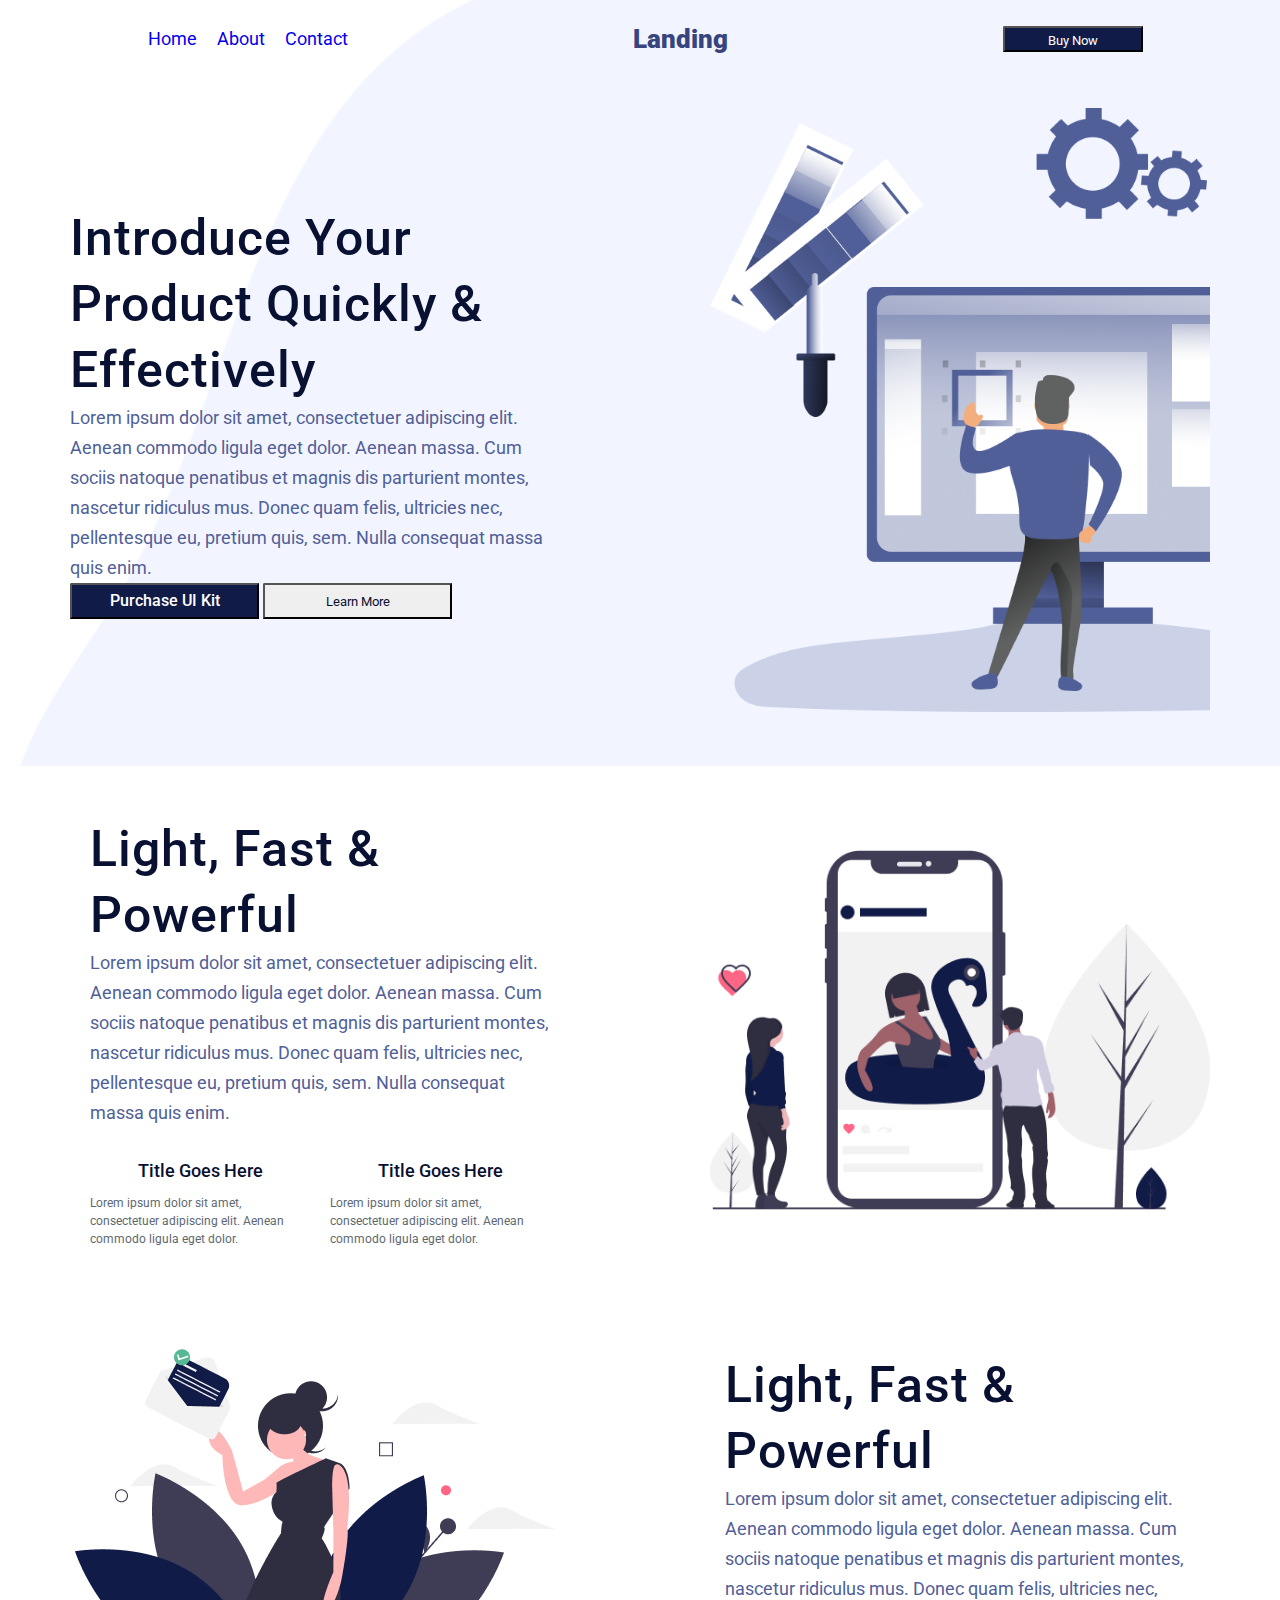
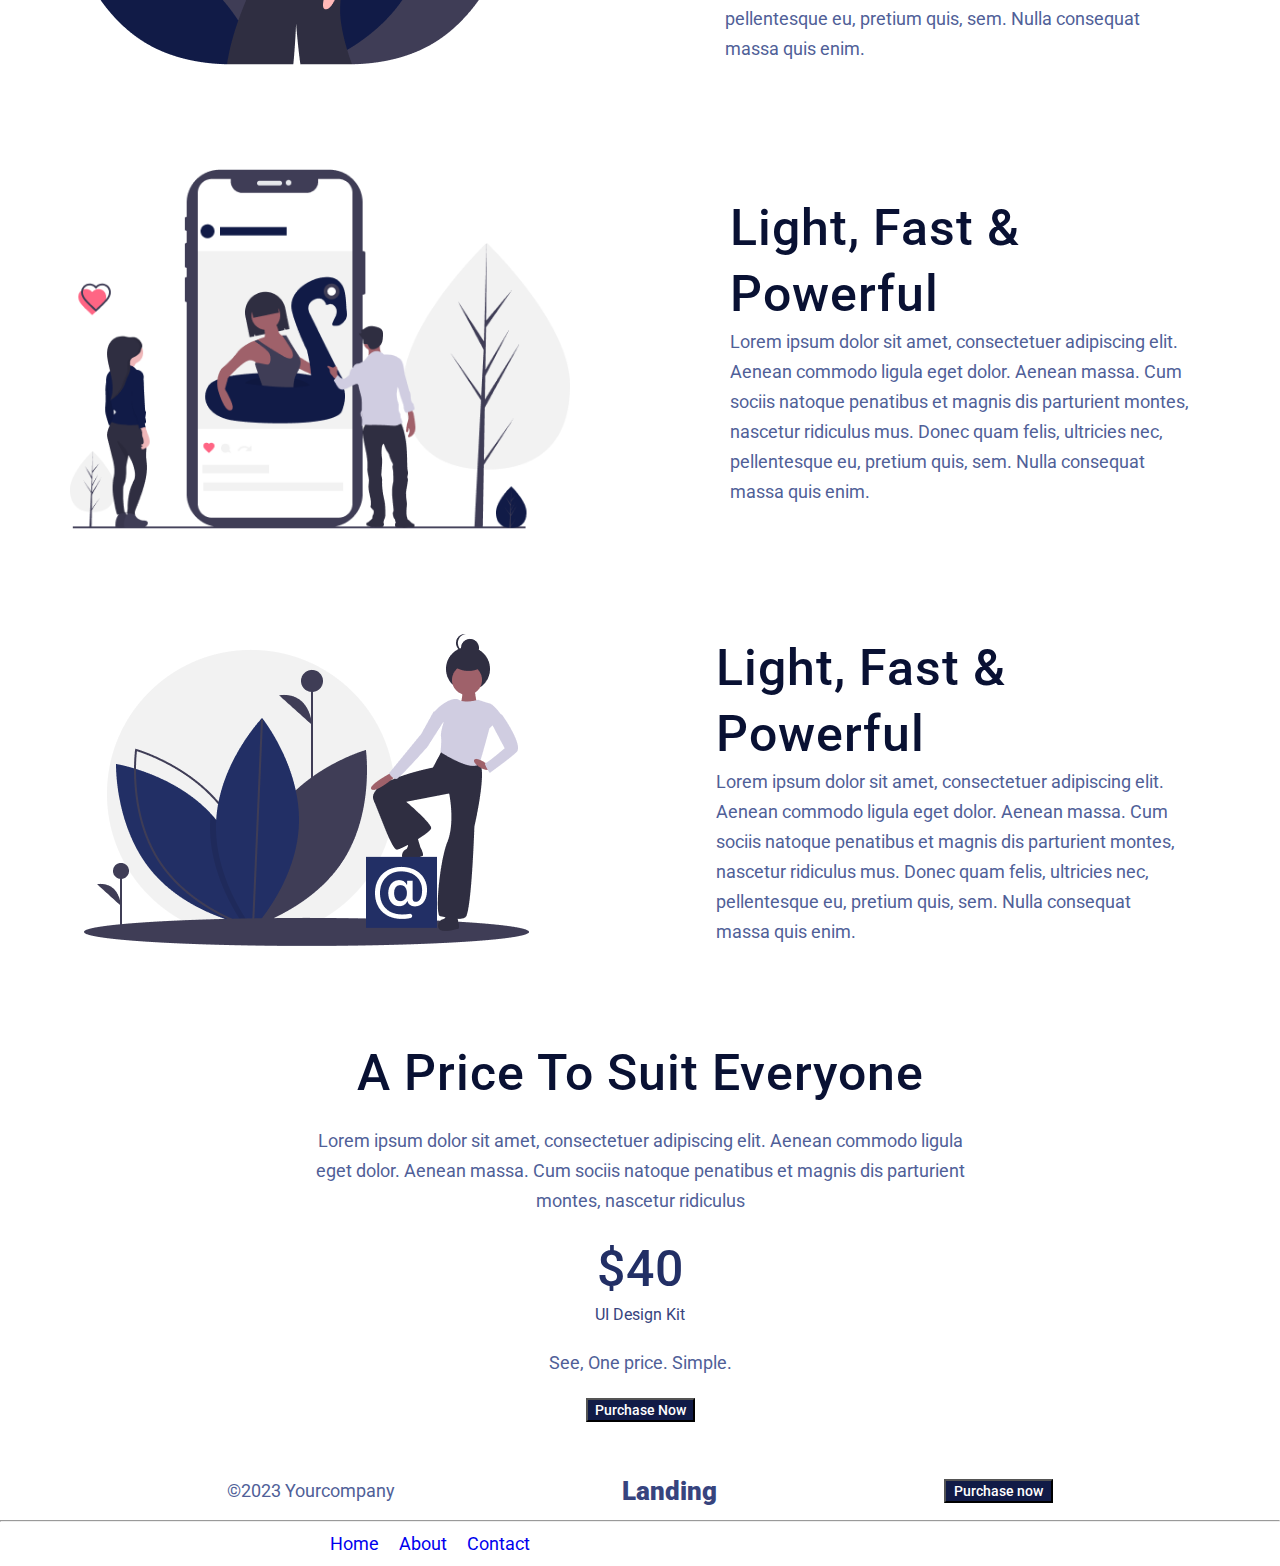
<file: Figma file task/index.html>
<!DOCTYPE html>
<html lang="en">

<head>
    <meta charset="UTF-8">
    <meta name="viewport" content="width=device-width, initial-scale=1.0">
    <title>Document</title>
    <link rel="stylesheet" href="style.css">
    <link rel="stylesheet" href="https://cdnjs.cloudflare.com/ajax/libs/font-awesome/6.7.1/css/all.min.css"
        integrity="sha512-5Hs3dF2AEPkpNAR7UiOHba+lRSJNeM2ECkwxUIxC1Q/FLycGTbNapWXB4tP889k5T5Ju8fs4b1P5z/iB4nMfSQ=="
        crossorigin="anonymous" referrerpolicy="no-referrer" />
        <style>
            @import url('https://fonts.googleapis.com/css2?family=Poppins:ital,wght@0,100;0,200;0,300;0,400;0,500;0,600;0,700;0,800;0,900;1,100;1,200;1,300;1,400;1,500;1,600;1,700;1,800;1,900&family=Roboto:ital,wght@0,100;0,300;0,400;0,500;0,700;0,900;1,100;1,300;1,400;1,500;1,700;1,900&display=swap');
            </style>
</head>

<body>
    <nav>
        <div class="container">
            <div class="row nav">
                <div class="navlink">
                    <button class="menu-toggle" id="mobile-menu">
                        <i class="fa-solid fa-bars fa-2xl"></i>
                    </button>
                    <ul class="row nav-links " id="nav-links">
                        <li><a href="#home">Home</a></li>
                        <li><a href="#about">About</a></li>
                        <li><a href="#contect">Contact</a></li>
                    </ul>
                </div>
                <div class="Landing nav-links">
                    <h2>Landing</h2>
                </div>
                <div class="Buy nav-links">
                    <button>Buy Now</button>
                </div>
            </div>
        </div>
        <!-- Introduce Your Product -->
        <div class="container">
            <div class="introduction">
                <div class="intro">
                    <div class="heading">
                        Introduce Your Product Quickly & Effectively
                    </div>
                    <div class="pera">
                        <p>Lorem ipsum dolor sit amet, consectetuer adipiscing elit. Aenean commodo ligula eget dolor.
                            Aenean massa. Cum sociis natoque penatibus et magnis dis parturient montes, nascetur
                            ridiculus
                            mus. Donec quam felis, ultricies nec, pellentesque eu, pretium quis, sem. Nulla consequat
                            massa quis enim.</p>
                    </div>
                    <div class="btn ">
                        <button class="btn1">Purchase UI Kit</button>
                        <button class="btn2">Learn More</button>
                    </div>
                </div>
                <div class="introimg">
                    <img src="img1.png" alt="">
                </div>
            </div>
        </div>
    </nav>

    <!-- Light, Fast & Powerful -->
    <div class="container">
        <div class="light">
            <div class="lighttext">
                <div class="part1">
                    <div class="heading">
                        Light, Fast & Powerful
                    </div>
                    <div class="pera">
                        Lorem ipsum dolor sit amet, consectetuer adipiscing elit. Aenean commodo ligula eget dolor.
                        Aenean
                        massa. Cum sociis natoque penatibus et magnis dis parturient montes, nascetur ridiculus
                        mus. Donec quam felis, ultricies nec, pellentesque eu, pretium quis, sem. Nulla consequat massa
                        quis
                        enim.
                    </div>
                </div>
                <div class="part2 ">
                    <div class="title1">
                        <i class="fa-solid fa-gopuram fa-2xl" style="color: #1361e7;"></i>
                        <div class="titleheading">
                            Title Goes Here
                        </div>
                        <div class="titlepera">
                            Lorem ipsum dolor sit amet, consectetuer adipiscing elit. Aenean commodo ligula eget dolor.
                        </div>
                    </div>
                    <div class="title2">
                        <i class="fa-solid fa-gopuram fa-2xl" style="color: #1361e7;"></i>
                        <div class="titleheading">
                            Title Goes Here
                        </div>
                        <div class="titlepera">
                            Lorem ipsum dolor sit amet, consectetuer adipiscing elit. Aenean commodo ligula eget
                            dolor.
                        </div>
                    </div>
                </div>
            </div>
            <div class="lightimg">
                <img src="img2.png" alt="">
            </div>
        </div>
    </div>
    <!-- Light, Fast & Powerful 1 -->
    <div class="container">
        <div class="light">
            <div class="lightimg">
                <img src="light1.png" alt="">
            </div>
            <div class="lighttext">
                <div class="heading">
                    Light, Fast & Powerful
                </div>
                <div class="pera">
                    Lorem ipsum dolor sit amet, consectetuer adipiscing elit. Aenean commodo ligula eget dolor. Aenean
                    massa. Cum sociis natoque penatibus et magnis dis parturient montes, nascetur ridiculus
                    mus. Donec quam felis, ultricies nec, pellentesque eu, pretium quis, sem. Nulla consequat massa quis
                    enim.
                </div>
            </div>
        </div>
    </div>
    <!-- Light, Fast & Powerful 2 -->
    <div class="container">
        <div class="light">
            <div class="lightimg">
                <img src="light2.png" alt="">
            </div>
            <div class="lighttext">
                <div class="heading">
                    Light, Fast & Powerful
                </div>
                <div class="pera">
                    Lorem ipsum dolor sit amet, consectetuer adipiscing elit. Aenean commodo ligula eget dolor. Aenean
                    massa. Cum sociis natoque penatibus et magnis dis parturient montes, nascetur ridiculus
                    mus. Donec quam felis, ultricies nec, pellentesque eu, pretium quis, sem. Nulla consequat massa quis
                    enim.
                </div>
            </div>
        </div>
    </div>
    <!-- Light, Fast & Powerful 3 -->
    <div class="container">
        <div class="light">
            <div class="lightimg">
                <img src="light3.png" alt="">
            </div>
            <div class="lighttext">
                <div class="heading">
                    Light, Fast & Powerful
                </div>
                <div class="pera">
                    Lorem ipsum dolor sit amet, consectetuer adipiscing elit. Aenean commodo ligula eget dolor. Aenean
                    massa. Cum sociis natoque penatibus et magnis dis parturient montes, nascetur ridiculus
                    mus. Donec quam felis, ultricies nec, pellentesque eu, pretium quis, sem. Nulla consequat massa quis
                    enim.
                </div>
            </div>
        </div>
    </div>
    <!-- A Price To Suit Everyone -->
    <div class="container">
        <div class="price">
            <div class="heading">
                A Price To Suit Everyone
            </div>
            <div class="pera">
                Lorem ipsum dolor sit amet, consectetuer adipiscing elit. Aenean commodo ligula eget dolor. Aenean
                massa. Cum sociis natoque penatibus et magnis dis parturient montes, nascetur ridiculus
            </div>
            <div class="count">
                <h1>$40</h1>
                <div class="ui"> UI Design Kit</div>
            </div>

            <div class="see">
                <div class="pera">
                    See, One price. Simple.
                </div>
                <button>Purchase Now</button>
            </div>

        </div>
    </div>
    <!-- footer  -->
    <div class="container">
        <div class="row footer">
            <div class="company">
                <div class="pera">©2023 Yourcompany</div>
            </div>
            <div class="Landing">
                <h2>Landing</h2>
            </div>
            <div class="see">
                <button>Purchase now</button>
            </div>
        </div>
    </div>
    <hr>
    <div class="container">
        <div class="row footer footer2">
            <div class="footerlinks">
                <ul class="item">
                    <li><a href="#home">Home</a></li>
                    <li><a href="#about">About</a></li>
                    <li><a href="#contect">Contact</a></li>
                </ul>
            </div>

            <div class="Buy ">
                <div class="footericon icon"> <i class="fa-brands fa-facebook"></i>
                    <i class="fa-brands fa-linkedin-in"></i>
                    <i class="fa-brands fa-twitter"></i>
                    <i class="fa-brands fa-youtube"></i>
                    <i class="fa-brands fa-instagram"></i>
                </div>
            </div>
        </div>
    </div>
    <!-- script  -->
    <script>
        const mobileMenu = document.getElementById('mobile-menu');
        const navLinks = document.getElementById('nav-links');
        mobileMenu.addEventListener('click', () => {
            navLinks.classList.toggle('active');
        });
    </script>
</body>
</html>
</file>
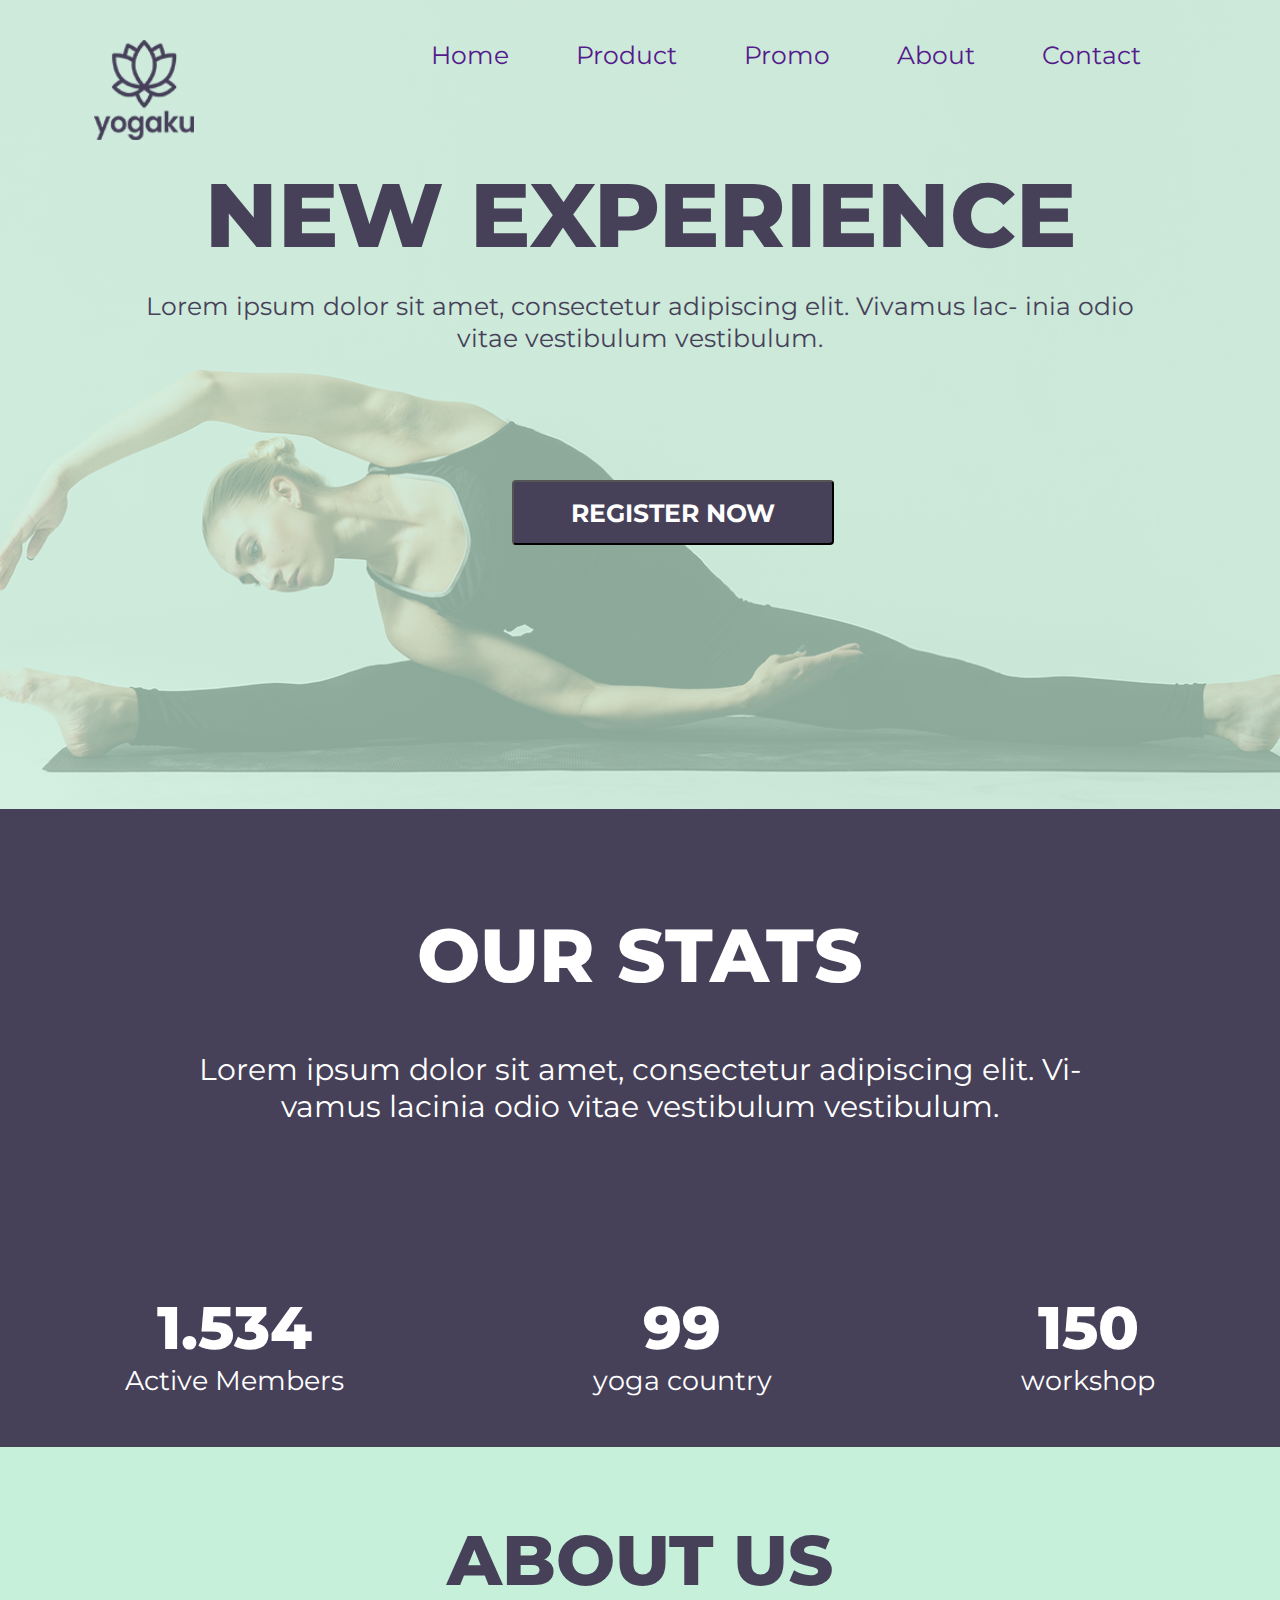
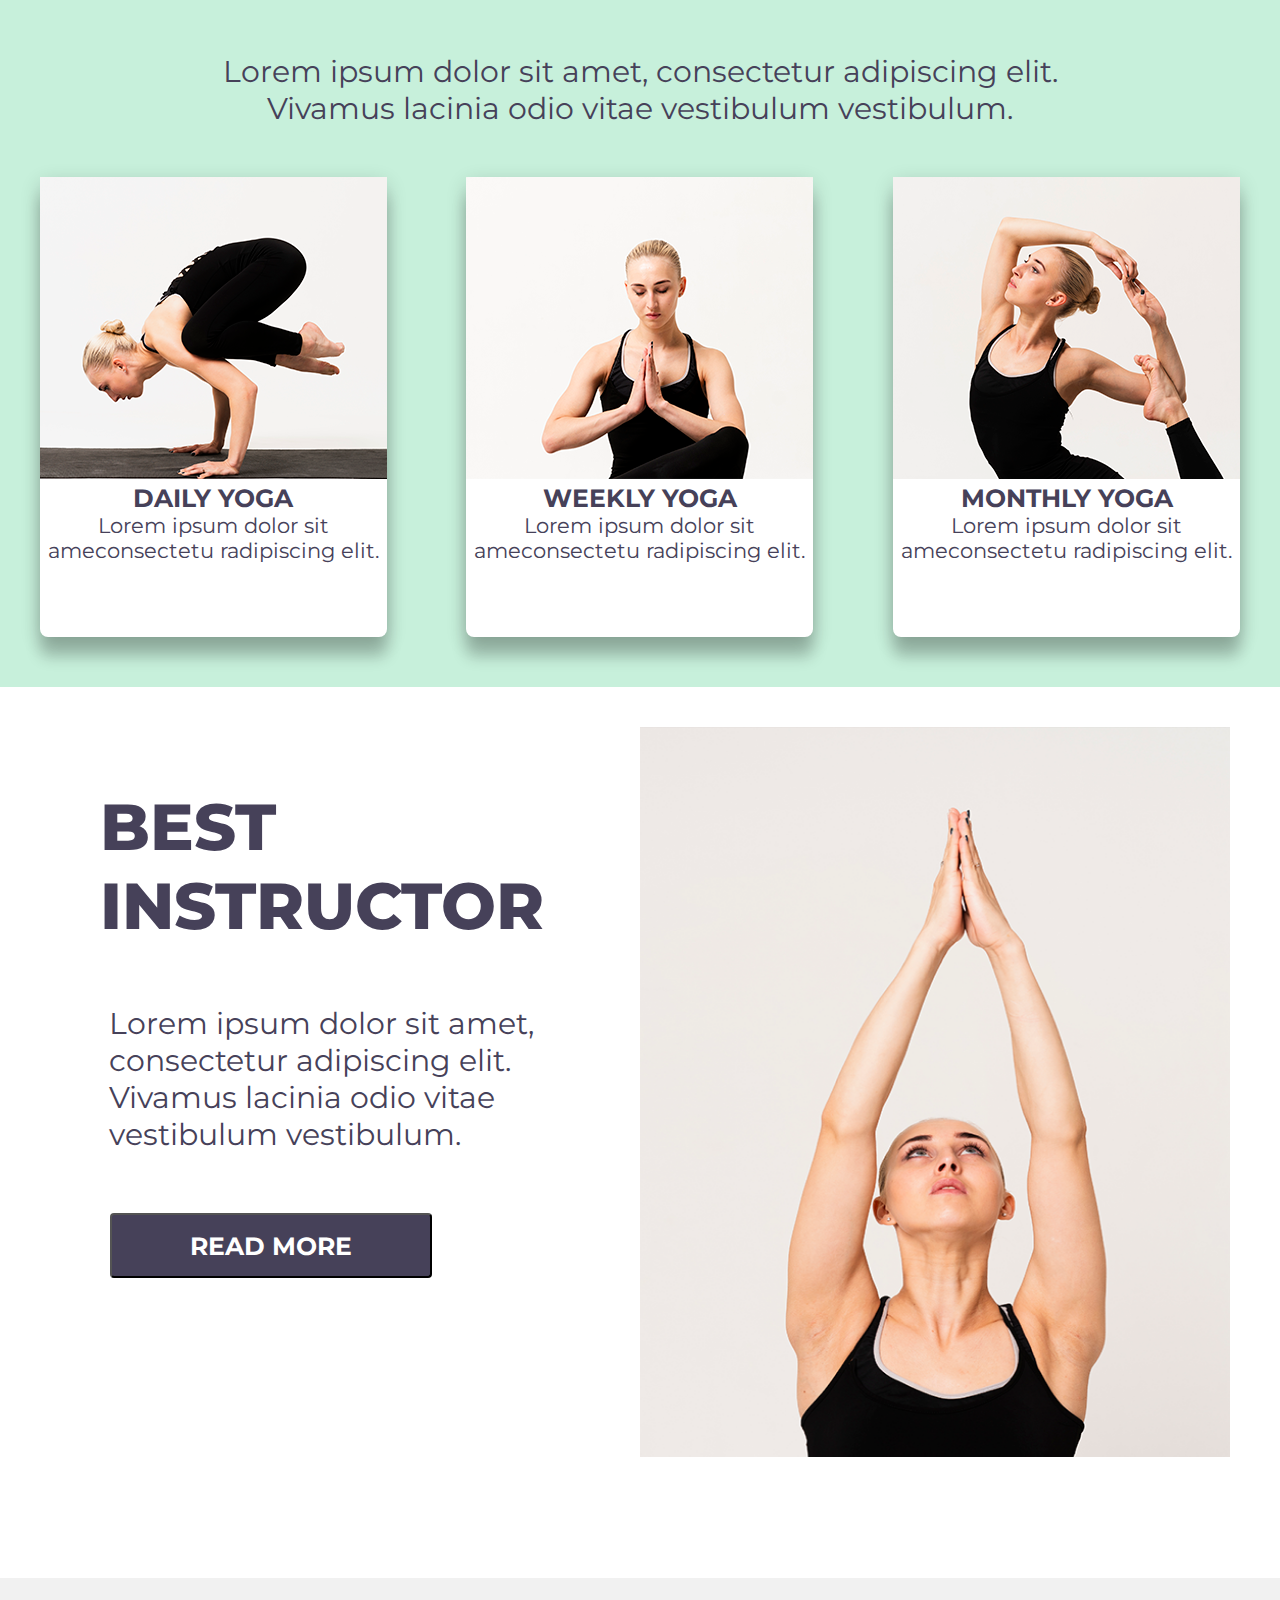
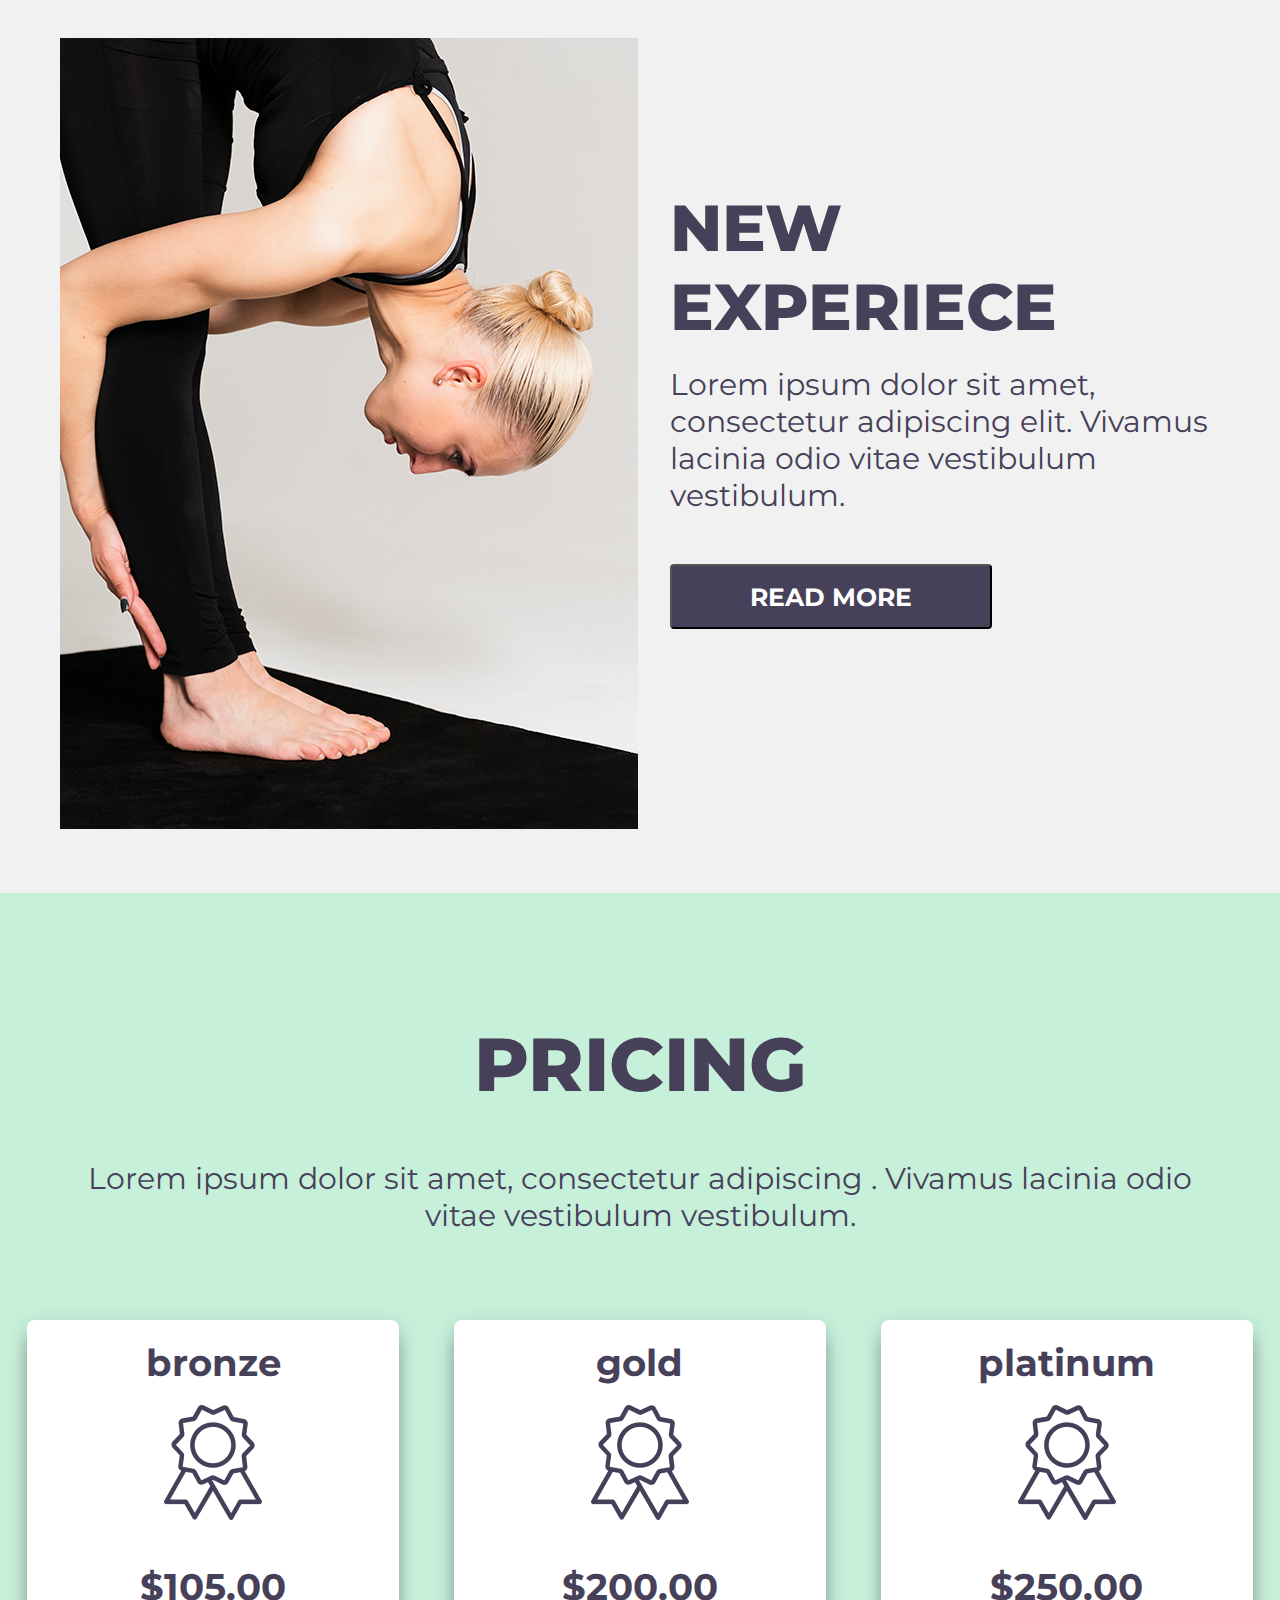
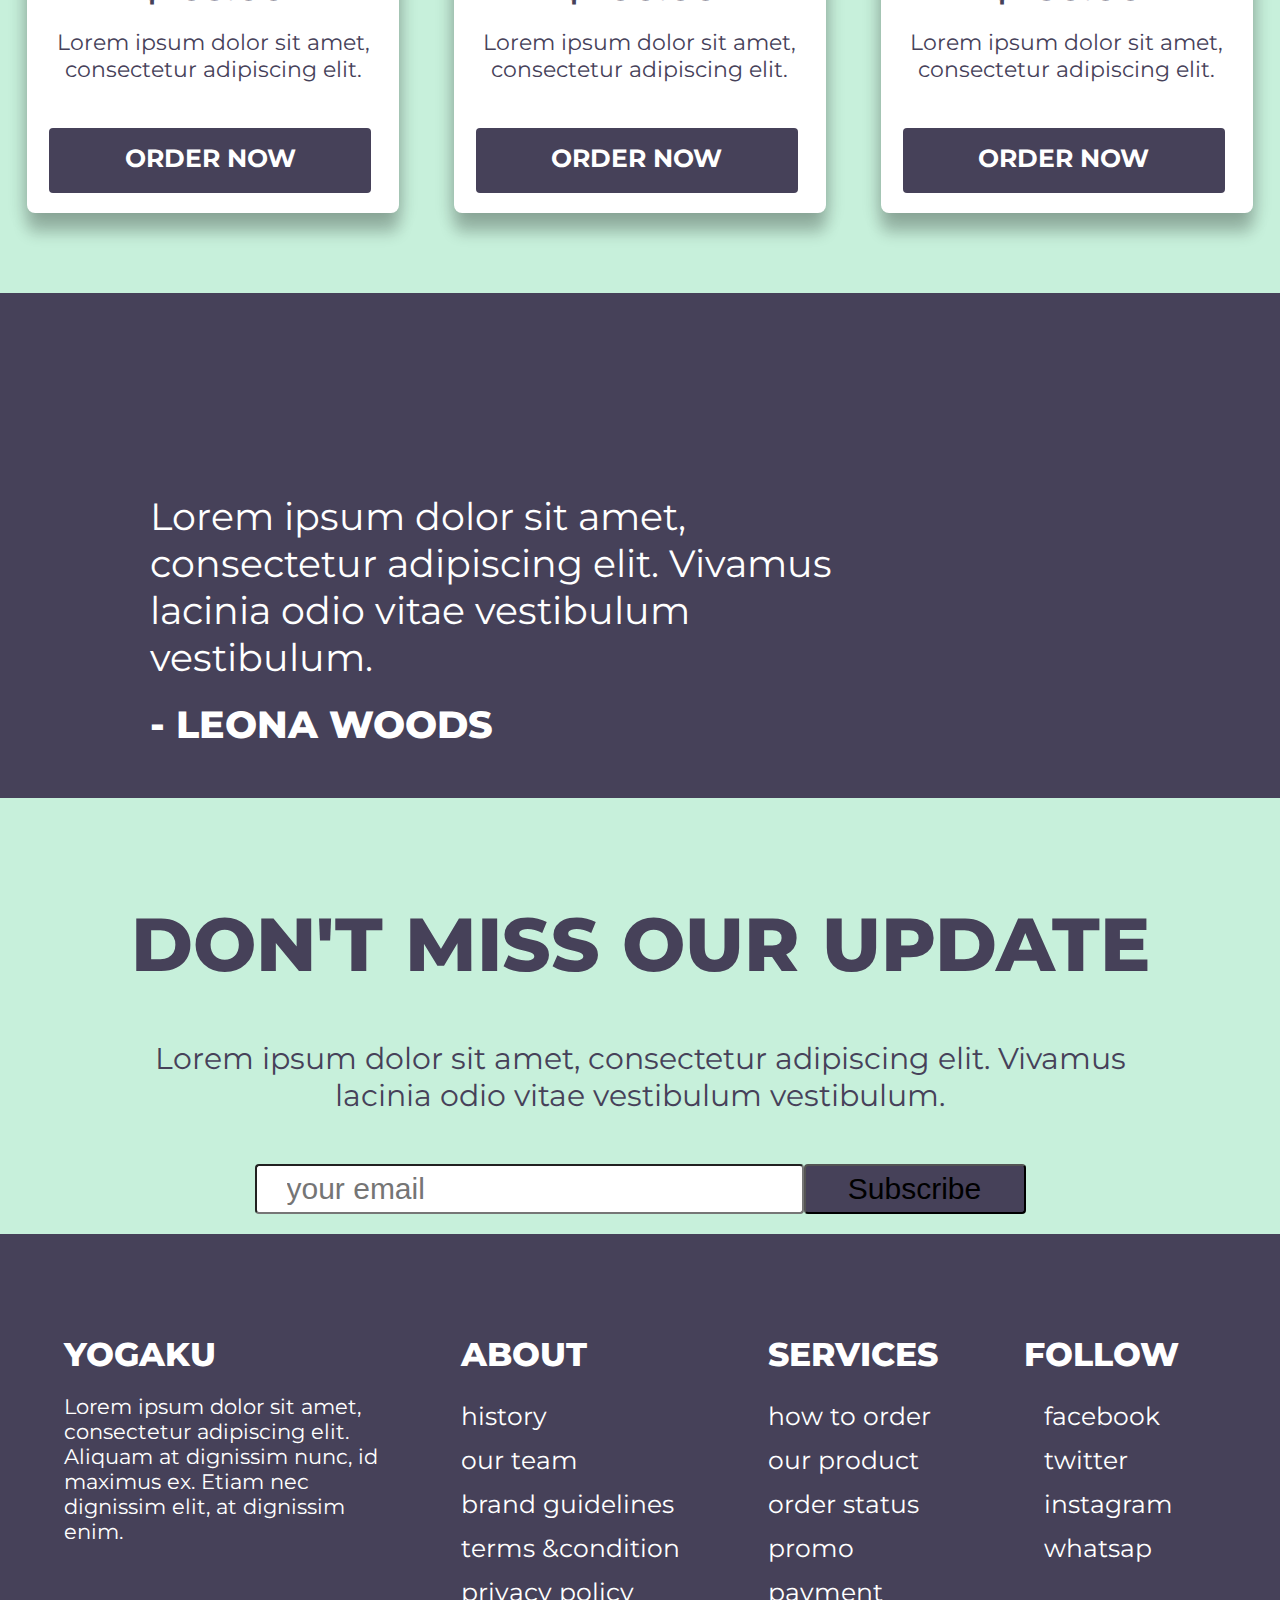
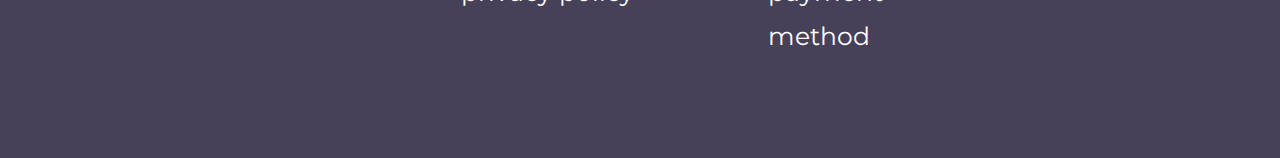
<file: project-1 yoga psd/indexhtml.html>
<!DOCTYPE html>
<html lang="en">
    <head>
        <meta charset="UTF-8">
        <meta name="viewport" content="width=device-width, initial-scale=1.0">
        <title>Document</title>
        <link rel="preconnect" href="https://fonts.googleapis.com">
        <link rel="preconnect" href="https://fonts.gstatic.com" crossorigin>
        <link
            href="https://fonts.googleapis.com/css2?family=Montserrat:ital,wght@0,100..900;1,100..900&display=swap"
            rel="stylesheet">
        <link rel="stylesheet" href="yoga psd file.css">
        <link rel="stylesheet" href="yoga psd media.css">
        <link rel="stylesheet"
            href="https://cdnjs.cloudflare.com/ajax/libs/font-awesome/6.5.2/css/all.min.css"
            integrity="sha512-SnH5WK+bZxgPHs44uWIX+LLJAJ9/2PkPKZ5QiAj6Ta86w+fsb2TkcmfRyVX3pBnMFcV7oQPJkl9QevSCWr3W6A=="
            crossorigin="anonymous" referrerpolicy="no-referrer" />
    </head>
    <body>
        <div class="main" id="main1">

            <div class="navbar">
                <img src="logo.png" alt="" height="100px" width="100px">
                <input type="checkbox" name id="check">
                <label for="check">
                    <i class="fa-solid fa-bars fa-2xl"></i>
                </label>

                <div class="nav">
                    <a href>home</a>
                    <a href>product</a>
                    <a href>promo</a>
                    <a href>about</a>
                    <a href>contact</a>
                    <i class="fa-solid fa-magnifying-glass"></i>
                      
                    
                </div>
               

         

            </div>
            <div class="text">
                New Experience
            </div>
            <div class="pera">
                Lorem ipsum dolor sit amet, consectetur adipiscing elit. Vivamus
                lac- inia odio vitae vestibulum vestibulum.
            </div>

            <button class="btn">
                register now
            </button>

        </div>
        <div class="container">
            <h1 class="our">our stats</h1>
            <div class="our_pera">
                Lorem ipsum dolor sit amet, consectetur adipiscing elit. Vi-
                vamus lacinia odio vitae vestibulum vestibulum.
            </div>

            <div class="container1">
                <div class="con1">
                    <div class="part1">1.534</div>
                    <div class="part2">Active Members</div>
                </div>

                <div class="con1">
                    <div class="part1">99</div>
                    <div class="part2">yoga country</div>
                </div>

                <div class="con1">
                    <div class="part1">150</div>
                    <div class="part2">workshop</div>
                </div>
            </div>

        </div>
        <!-- section3 -->
        <div class="container3">
            <h1 class="heding">about us</h1>
            <div class="pera2">
                Lorem ipsum dolor sit amet, consectetur adipiscing elit.
                Vivamus lacinia odio vitae vestibulum vestibulum.
            </div>

            <div class="yoga_box">
                <div class="box">
                    <img src="con3img1.png" alt>
                    <p class="yoga">Daily Yoga</p>
                    <p class="yoga_pera">Lorem ipsum dolor sit ameconsectetu
                        radipiscing elit.</p>
                </div>

                <div class="box">
                    <img src="con3img3.png" alt>
                    <p class="yoga">weekly Yoga</p>
                    <p class="yoga_pera">Lorem ipsum dolor sit ameconsectetu
                        radipiscing elit.</p>
                </div>

                <div class="box">
                    <img src="con3img2.png" alt>
                    <p class="yoga">monthly Yoga</p>
                    <p class="yoga_pera">Lorem ipsum dolor sit ameconsectetu
                        radipiscing elit.</p>
                </div>
            </div>

        </div>

        <!-- container4 -->

        <div class="container4">
            <div class="con4box1">
                <h1 class="con4heading">
                    best <br>instructor
                </h1>
                <div class="con4pera">
                    Lorem ipsum dolor sit amet, consectetur adipiscing
                    elit. Vivamus lacinia odio vitae vestibulum vestibulum.
                </div>
                <button class="con4btn">
                    read more

                </button>

            </div>
            <div class="con4box2">
                <img src="container4img.png" alt>
            </div>
        </div>

        <!-- container5 -->

        <div class="container5">
            <div class="con5box1">
                <img src="container5img.png" alt>
            </div>
            <div class="con5box2">
                <div class="con5heading">
                    new <br>experiece
                </div>
                <div class="con5pera">
                    Lorem ipsum dolor sit amet, consectetur adipiscing elit.
                    Vivamus lacinia odio vitae vestibulum vestibulum.
                </div>
                <button class="con5btn">
                    read more
                </button>
            </div>
        </div>

        <!-- container6 -->

        <div class="container6">
            <div class="con6heading">
                pricing
            </div>
            <div class="con6pera">
                Lorem ipsum dolor sit amet, consectetur adipiscing .
                Vivamus lacinia odio vitae vestibulum vestibulum.
            </div>

            <div id="con6box">
                <div class="con6box">
                    <h2 class="con6boxheading">bronze</h2>
                    <div class="con6icon">
                        <img src="con6Icon1.png" alt>
                    </div>
                    <p class="con6icon2">$105.00</p>
                    <div class="con6boxpera">
                        Lorem ipsum dolor sit amet, consectetur adipiscing elit.
                    </div>
                    <div class="con6btn">
                        order now
                    </div>

                </div>

                <div class="con6box">
                    <h2 class="con6boxheading">gold</h2>
                    <div class="con6icon">
                        <img src="con6Icon1.png" alt>
                    </div>
                    <p class="con6icon2">$200.00</p>
                    <div class="con6boxpera">
                        Lorem ipsum dolor sit amet, consectetur adipiscing elit.
                    </div>
                    <div class="con6btn">
                        order now
                    </div>

                </div>

                <div class="con6box">
                    <h2 class="con6boxheading">platinum</h2>
                    <div class="con6icon">
                        <img src="con6Icon1.png" alt>
                    </div>
                    <p class="con6icon2">$250.00</p>
                    <div class="con6boxpera">
                        Lorem ipsum dolor sit amet, consectetur adipiscing elit.
                    </div>
                    <div class="con6btn">
                        order now
                    </div>

                </div>
            </div>
        </div>

        <!-- container7 -->

        <div class="container7">
            <p class="con7pera">
                Lorem ipsum dolor sit amet,<br> consectetur adipiscing elit.
                Vivamus <br> lacinia odio vitae vestibulum <br>vestibulum.
            </p>
            <h2 class="con7heading">
                - leona woods
            </h2>
        </div>

        <!-- container8 -->

        <div class="container8">
            <h1 class="con8heading">
                don't miss our update
            </h1>
            <div class="con8pera">
                Lorem ipsum dolor sit amet, consectetur adipiscing elit.
                Vivamus lacinia odio vitae vestibulum vestibulum.
            </div>
            <div class="inp">
                <input type="text" name id placeholder="your email">
                <button class="con8btn">Subscribe</button>
            </div>
        </div>

        <!-- container9 -->

        <div class="footer">
            <div class="yogaku">
                <h1 class="con9heading">
                    yogaku
                </h1>
                <h2 class="con9pera">
                    Lorem ipsum dolor sit amet, consectetur adipiscing elit.
                    Aliquam at dignissim nunc, id maximus ex. Etiam nec
                    dignissim elit, at dignissim enim.
                </h2>
            </div>

            <div class="about">
                <h1>
                    about
                </h1>
                <p>history</p>
                <p>our team</p>
                <p>brand guidelines</p>
                <p>terms &condition</p>
                <p>privacy policy</p>
            </div>

            <div class="services">
                <h1>
                    services
                </h1>
                <p>how to order</p>
                <p>our product</p>
                <p>order status</p>
                <p>promo</p>
                <p>payment method</p>
            </div>
            <div class="follow">
                <h1>follow</h1>
                <p> <i class="fa-brands fa-facebook"></i> facebook</p>
                <p><i class="fa-brands fa-twitter"></i> twitter</p>
                <p> <i class="fa-brands fa-instagram"></i>instagram</p>
                <p> <i class="fa-brands fa-whatsapp"></i>whatsap</p>

            </div>

        </div>

    </body>
</html>
</file>
<file: Figma file task/style.css>
* {
  margin: 0;
  padding: 0;
  box-sizing: border-box;
  font-family: Roboto;
}
/* navbar style */
.row,
.introduction,
.light {
  display: flex;
  justify-content: center;
  align-items: center;
  justify-content: space-around;
  flex-wrap: wrap;
}
.nav {
  padding-top: 20px;
}
.menu-toggle {
  display: none;
  flex-direction: column;
  cursor: pointer;
  background: none;
  border: none;
}
ul li a {
  font-size: 18px;
  font-weight: 400;
  line-height: 24px;
  text-align: left;
  text-underline-position: from-font;
  text-decoration-skip-ink: none;
}
.nav-links {
  list-style: none;
  display: flex;
  transition: all 0.3s ease;
}
ul li {
  padding: 0 10px;
  list-style: none;
}
li a {
  text-decoration: none;
}
.Landing h2 {
  font-size: 26px;
  font-weight: 900;
  line-height: 38px;
  text-align: left;
  text-underline-position: from-font;
  text-decoration-skip-ink: none;
  color: #37447e;
}
.buy {
  font-size: 12px;
  font-weight: 500;
  line-height: 18px;
  text-align: center;
  text-underline-position: from-font;
  text-decoration-skip-ink: none;
}
.nav-links button {
  background-color: #111b47;
  color: white;
  width: 140px;
  padding: 5px;
  outline: none;
  height: 26px;
  gap: 0px;
  border-radius: 2px 0px 0px 0px;
  opacity: 0px;
}
nav {
  background-image: url("shap1.png");
  background-repeat: no-repeat;
  position: relative;
  left: 0;
  background-size: cover;
  padding: 0px 0px 50px 0;
}
/* navbar responsive style */
@media (max-width: 768px) {
  .nav-links {
    position: absolute;
    top: 40px;
    left: -100%;
    flex-direction: column;
    width: 100%;
    background-color: #333;
    text-align: center;
    transition: left 0.3s ease;
  }
  .row {
    justify-content: end;
    padding: 5px 20px;
  }
  .nav-links.active {
    left: 0;
  }
  .nav-links a {
    color: #fff;
  }
  .nav-links li {
    margin: 20px 0;
  }
  .menu-toggle {
    display: flex;
    padding: 20px 30px;
  }
}
/* Introduce Your Product */
.heading {
  font-size: 50px;
  font-weight: 500;
  line-height: 66px;
  letter-spacing: 1px;
  text-align: left;
  text-underline-position: from-font;
  text-decoration-skip-ink: none;
  color: #091133;
}
.pera {
  font-size: 18px;
  font-weight: 400;
  line-height: 30px;
  text-align: left;
  text-underline-position: from-font;
  text-decoration-skip-ink: none;
  color: #505f98;
}
.introduction {
  padding-top: 50px;
}
.btn .btn1 {
  font-size: 16px;
  font-weight: 500;
  line-height: 26px;
  text-align: center;
  text-underline-position: from-font;
  text-decoration-skip-ink: none;
  background-color: #111b47;
  color: white;
}
.btn .btn2 {
  color: #091133;
}
.btn button {
  width: 189px;
  height: 36px;
  gap: 0px;
  border-radius: 2px 0px 0px 0px;
  opacity: 0px;
}
.intro,
.lighttext {
  max-width: 500px;
}
.introimg img {
  max-width: 500px;
}
/* responsive introduction product */
@media (max-width: 1000px) {
  .introduction .intro {
    padding: 0 20px 50px 20px;
  }
  .btn {
    row-gap: 10px;
    padding-top: 20px;
    display: flex;
    justify-content: center;
    flex-wrap: wrap;
  }
  .introimg img {
    max-width: 300px;
  }
}
/* Light, Fast & Powerful style */
.lighttext {
  padding: 0 20px;
}
.light {
  padding: 50px 0;
}
.lightimg img {
  max-width: 500px;
}
.titleheading {
  font-size: 18px;
  font-weight: 500;
  line-height: 26px;
  text-align: left;
  text-underline-position: from-font;
  text-decoration-skip-ink: none;
  color: #091133;
  padding: 10px 0;
  text-align: center;
}
.titlepera {
  font-size: 12px;
  font-weight: 400;
  line-height: 18px;
  text-align: left;
  text-underline-position: from-font;
  text-decoration-skip-ink: none;
  color: #5d6970;
  max-width: 500px;
}
.part2 {
  display: flex;
  gap: 20px;
  padding-top: 20px;
}
@media (max-width: 1000px) {
  .lightimg img {
    max-width: 300px;
  }
}
/* A Price To Suit Everyone */
.price {
  display: flex;
  justify-content: center;
  flex-direction: column;
  align-items: center;
  padding: 40px 20px;
}
.price .pera {
  max-width: 650px;
  padding: 20px 0;
  text-align: center;
}
.count {
  text-align: center;
}
.see {
  text-align: center;
}
.see button {
  font-size: 14px;
  font-weight: 500;
  text-align: center;
  text-underline-position: from-font;
  text-decoration-skip-ink: none;
  width: 109px;
  height: 24px;
  top: 4px;
  gap: 0px;
  opacity: 0px;
  background-color: #111b47;
  color: white;
}
.count h1 {
  font-size: 50px;
  font-weight: 500;
  line-height: 66px;
  letter-spacing: 1px;
  text-align: center;
  text-underline-position: from-font;
  text-decoration-skip-ink: none;
  color: #222f65;
}
.ui {
  font-size: 16px;
  font-weight: 400;
  line-height: 26px;
  text-align: center;
  text-underline-position: from-font;
  text-decoration-skip-ink: none;
  color: #37447e;
}
.item {
  display: flex;
}
.footer {
  display: flex;
  justify-content: center;
  justify-content: space-evenly;
  padding: 10px 0;
}
.footericon {
  justify-content: space-around;
}
.icon i {
  padding: 10px;
}
@media (max-width: 460px) {
  .footer2,
  .item,
  .footer {
    flex-direction: column;
    gap: 10px;
  }
}
@media (max-width: 650px) {
  .heading {
    font-size: 40px;
    line-height: 50px;
  }
  .count h1 {
    font-size: 40px;
    line-height: 35px;
  }
}
@media (max-width: 380px) {
  .heading {
    font-size: 30px;
    line-height: 40px;
  }
  .count h1 {
    font-size: 30px;
  }
  .pera {
    font-size: 15px;
    line-height: 22px;
  }
}
</file>
<file: project-1 yoga psd/yoga psd file.css>
* {
    margin: 0;
    padding: 0;
    box-sizing: border-box;
}
.main {
    /* background:linear-gradient(#c7f0db), url(bgimg.png) no-repeat cover; */
    
    background: linear-gradient(rgba(199,240,219,0.7), rgba(199,240,219,0.7)), url(bgimg.png) no-repeat center/cover;
    /* rgb(199, 240, 219) */

    /* background-repeat: no-repeat;
    background-size: cover; */ 
    width: 100%;
    height: 809px;
}
.main::after {
    width: 100%;
    height: 809px;
    background-color: aquamarine;
}

.nav {
    font-size: 25px;
    color: #464159;
    font-weight: 400;
    font-family: "Montserrat";
}

label {
    color: black;
    height: 100px;
    width: 100px;
    display: none;
}

input[type="checkbox"]{
    display: none;
}

.fa-solid{
    padding-left: 50px;
}
.navbar {
    display: flex;
    justify-content: space-around;
    padding-left: 5px;
    padding-top: 40px;
}

.nav a {
    text-decoration: none;
    padding-left: 60px;
    text-transform: capitalize;
}

.text {
    font-size: 90px;
    text-transform: uppercase;
    color: #464159;
    font-weight: 800;
    font-family: "Montserrat";
    text-align: center;
    padding-top: 20px;
}

.pera {
    width: 80%;
    height: 210px;
    padding-top: 20px;
    font-size: 25px;
    color: #464159;
    font-weight: 400;
    font-family: "Montserrat";
    text-align: center;
    line-height: 2rem;
    margin: 0px auto;
}

.btn {
    width: 322px;
    height: 65px;
    border-radius: 4px;
    background-color: #464159;
    font-size: 25px;
    text-transform: uppercase;
    color: #ffffff;
    font-weight: 700;
    font-family: "Montserrat";
    text-align: center;
    margin-left: 40%;
}

   /* container2 */

.container {
    padding-bottom: 50px;
    background-color: #464159;
    /* background-image: url('con2bgimg.jpg'); */
}

.our {
    font-size: 75px;
    text-transform: uppercase;
    color: #ffffff;
    font-weight: 800;
    font-family: "Montserrat";
    text-align: center;
    padding-top: 100px;
}

.our_pera {
    width: 70%;
    height: 190px;
    font-size: 30px;
    color: #ffffff;
    font-weight: 400;
    font-family: "Montserrat";
    text-align: center;
    margin: 50px auto;
}

.con2 {
    display: flex;
    flex-direction: column;
}

.container1 {
    display: flex;
    justify-content: space-around;
}

.part1 {
    font-size: 60px;
    text-transform: uppercase;
    color: #ffffff;
    font-weight: 800;
    font-family: "Montserrat";
    text-align: center;
}

.part2 {

    font-size: 27px;
    color: #ffffff;
    font-weight: 400;
    font-family: "Montserrat";
    text-align: center;
}

/* container3 */
.container3 {
    background-color: #c7f0db;
    padding-bottom: 50px;
}

.heding {

    font-size: 70px;
    text-transform: uppercase;
    color: #464159;
    font-weight: 800;
    font-family: "Montserrat";
    text-align: center;
    padding-top: 70px;
}

.pera2 {
    padding-top: 50px;
    width: 70%;
    font-size: 30px;
    color: #464159;
    font-weight: 400;
    font-family: "Montserrat";
    text-align: center;
    margin-left: auto;
    margin-right: auto;
}

.box {
    width: 347px;
    height: 460px;
    border-radius: 8px;
    background-color: #ffffff;
    box-shadow: 0 20px 15px 0 rgba(0, 0, 0, 0.2), 0 6px 20px 0 rgba(0, 0, 0, 0.19);
}
.box:hover{
    opacity: 0.5;
}

.yoga {
    font-size: 25px;
    text-transform: uppercase;
    color: #464159;
    font-weight: 700;
    font-family: "Montserrat";
    text-align: center;
}

.yoga_pera {

    font-size: 21px;
    color: #464159;
    font-family: "Montserrat";
    text-align: center;
}

.yoga_box {
    display: flex;
    justify-content: space-around;
    padding-top: 50px;
}

/* container4 */

.container4 {
    display: flex;
    justify-content: space-around;
    margin: 40px 50px;
}

.con4box1 {
    width: 50%;
}

.con4box2 img {
    width: 100%;
    height: 90%;
}
.con4heading {
    font-size: 65px;
    text-transform: uppercase;
    color: #464159;
    font-weight: 800;
    font-family: "Montserrat";
    padding: 60px 50px;
}

.con4pera {
    font-size: 30px;
    color: #464159;
    font-weight: 400;
    font-family: "Montserrat";
    width: 80%;
    margin: 0px auto;
}

.con4btn {
    width: 322px;
    height: 65px;
    border-radius: 4px;
    background-color: #464159;
    font-size: 25px;
    text-transform: uppercase;
    color: #ffffff;
    font-weight: 700;
    font-family: "Montserrat";
    text-align: center;
    margin-top: 60px;
    margin-left: 60px;

}

.con4box2 {
    width: 50%;
}

/* container5 */

.container5 {
    background-color: #f1f1f1;
    display: flex;
    padding: 60px;
}

.con5box2 {
    padding-left: 30px;
    width: 50%;
}

.con5box1 {
    width: 50%;
}

.con5heading {
    font-size: 65px;
    text-transform: uppercase;
    color: #464159;
    font-weight: 800;
    font-family: "Montserrat";
    padding-top: 150px;
    padding-bottom: 20px;
}

.con5pera {
    font-size: 30px;
    color: #464159;
    font-weight: 400;
    font-family: "Montserrat";
}

.con5btn {
    font-size: 25px;
    text-transform: uppercase;
    color: #ffffff;
    font-weight: 700;
    font-family: "Montserrat";
    text-align: center;
    width: 322px;
    height: 65px;
    border-radius: 4px;
    background-color: #464159;
    margin-top: 50px;
}

/* container6 */
.container6 {
    background-color: #c7f0db;
    padding-bottom: 30px;
}

.con6heading {
    font-size: 75px;
    text-transform: uppercase;
    color: #464159;
    font-weight: 800;
    font-family: "Montserrat";
    text-align: center;
    padding-top: 125px;
}

.con6pera {
    height: 210px;
    font-size: 30px;
    color: #464159;
    font-weight: 400;
    font-family: "Montserrat";
    text-align: center;
    padding: 50px;
}

.con6box {
    width: 372px;
    height: 493px;
    border-radius: 8px;
    background-color: #ffffff;
    box-shadow: 0 20px 15px 0 rgba(0, 0, 0, 0.2), 0 6px 20px 0 rgba(0, 0, 0, 0.19);
    text-align: center;
}

.con6boxheading {
    font-size: 37px;
    color: #464159;
    font-weight: 700;
    font-family: "Montserrat";
    text-align: center;
    padding-top: 20px;
    padding-bottom: 20px;

}

.con6icon {
    text-align: center;
    padding-bottom: 40px;
}

.con6icon2 {
    font-size: 37px;
    color: #464159;
    font-weight: 700;
    font-family: "Montserrat";
    text-align: center;
}

.con6boxpera {
    height: 119px;
    font-size: 22px;
    color: #464159;
    font-weight: 400;
    font-family: "Montserrat";
    text-align: center;
    padding: 20px;
}

.con6btn {
    width: 322px;
    height: 65px;
    border-radius: 4px;
    background-color: #464159;
    font-size: 25px;
    text-transform: uppercase;
    color: #ffffff;
    font-weight: 700;
    font-family: "Montserrat";
    margin-left: 22px;
    padding-top: 15px;
}

#con6box {
    display: flex;
    justify-content: space-around;
    padding-bottom: 50px;
    
}

/* conatiner7 */

.container7 {
    background-color: #464159;
    /* background-image: url(container7bg\ img.png); */
    background-size: contain;
    background-repeat: no-repeat;
    background-position: right;

}

.con7pera {
    font-size: 38px;
    color: #ffffff;
    font-weight: 400;
    font-family: "Montserrat";
    margin-left: 150px;
    padding-top: 200px;
}
.con7heading {
    font-size: 38px;
    text-transform: uppercase;
    color: #ffffff;
    font-weight: 800;
    font-family: "Montserrat";
    padding-left: 150px;
    padding-top: 20px;
    padding-bottom: 50px;
}
/* container8 */

.container8 {
    background-color: #c7f0db;

}

.con8heading {
    font-size: 75px;
    text-transform: uppercase;
    color: #464159;
    font-weight: 800;
    font-family: "Montserrat";
    text-align: center;
    padding-top: 100px;
    padding-bottom: 50px;
}

.con8pera {
    width: 80%;
    margin-left: auto;
    margin-right: auto;
    font-size: 30px;
    color: #464159;
    font-weight: 400;
    font-family: "Montserrat";
    text-align: center;
    padding-bottom: 50px;
}

input {
    width: 549px;
    height: 50px;
    border-radius: 4px;
    background-color: #ffffff;
    padding-left: 30px;
    font-size: 30px;
}

.con8btn {
    width: 222px;
    height: 50px;
    border-radius: 4px;
    background-color: #464159;
    font-size: 30px;
}

.inp {
    display: flex;
    justify-content: center;
    padding-bottom: 20px;
}

/* container9 */

.footer {
    display: flex;
    justify-content: space-evenly;
    background-color: #464159;
    padding: 100px 0px;
}

.yogaku {
    width: 26%;
}

.about {
    width: 19%;
}

.services {
    width: 15%;
}

.follow {
    width: 15%;
}

.footer h1 {
    font-size: 33px;
    text-transform: uppercase;
    color: #ffffff;
    font-weight: 800;
    font-family: "Montserrat";
    padding-bottom: 20px;
}

.footer p {
    font-size: 25px;
    line-height: 44px;
    color: #ffffff;
    font-weight: 400;
    font-family: "Montserrat";
}

.con9pera {
    font-size: 21px;
    color: #ffffff;
    font-weight: 400;
    font-family: "Montserrat";
}
.fa-brands {
    padding-right: 20px;
}
</file>
<file: project-1 yoga psd/yoga psd media.css>
/* // Large devices (desktops, less than 1200px) */
@media (max-width: 1270px) {
    /* container1  */
    .btn {
        margin-left: 50%;
    }

    /* container3  */
    .box {
        width: 290px;
        height: 460px;
    }

    .box img {
        width: 100%;
    }

    .yoga {
        font-size: 29px;
        padding: 20px 20px;
    }

    .yoga_pera {

        font-size: 23px;
        color: #464159;
        font-family: "Montserrat";
        text-align: center;
    }
    .con4heading {
        font-size: 55px;
        text-transform: uppercase;
        color: #464159;
        font-weight: 800;
        font-family: "Montserrat";
        padding: 50px;
    }
    .con9pera {
        font-size: 25px;
    }
    .con5box2 {
        padding-left: 3%;
    }
    .con5box1 img {
        width: 100%;
    }

    /* container6  */

    .con6box {
        width: 290px;
    }

    .con6icon {
        padding-bottom: 20px;
    }

    .con6btn {
        width: 70%;
        height: 55px;
        font-size: 22px;
        margin-left: auto;
        margin-right: auto;
        margin-top: 20px;
    }

    .con8heading {
        font-size: 65px;
    }
    /* footer  */

    .footer h1 {
        font-size: 20px;
        font-weight: 700;
    }

    .footer p {
        font-size: 21px;
    }

    .con9pera {
        font-size: 19px;
        font-weight: 400;
    }

}

/*  Medium devices (tablets, less than 992px) */
@media (max-width: 990px) {

    .main {
        background-position: 30%;
    }

    .nav a {
        padding-left: 30px;
    }

    .nav {
        font-size: 20px;
        color: #464159;
        font-weight: 400;
        font-family: "Montserrat";
    }


    .text {
        font-size: 60px;
    }

    .pera {
        width: 70%;
        margin-left: auto;
        margin-right: auto;
        font-size: 20px;
    }

    .btn {
        margin-left: 50%;
        margin-left: 40%;
    }

    /* container3 */
    .yoga_box {
        width: 100%;

    }

    .box {
        width: 30%;
        height: 100%;
    }

    .box img {
        width: 100%;
        height: 80%;
    }

    .con4box2 img {
        width: 100%;
        height: 100%;
    }

    .yoga {
        font-size: 22px;
        margin-top: 20pxs;
        padding: 10px;
    }

    .yoga_pera {

        font-size: 23px;
        margin: 20px 0px;
    }

    /* container2 */

    .our {
        font-size: 60px;
        font-weight: 700;
        padding-top: 90px;
    }

    .our_pera {
        height: 100px;
        font-size: 25px;
        margin-top: 50px;
        margin-bottom: 60px;
    }

    .part1 {
        font-size: 50px;
        font-weight: 600;
    }

    .part2 {
        font-size: 25px;
    }

    /* container3 */

    .heding {
        font-size: 60px;
        font-weight: 800;
        padding-top: 70px;
    }

    .pera2 {
        padding-top: 40px;
        width: 80%;
        font-size: 25px;
    }
    .con3text {
        font-size: 25px;
        text-transform: uppercase;
        color: #464159;
        font-weight: 700;
        font-family: "Montserrat";
        text-align: center;
    }

    .con5box1 img {
        width: 100%;
        height: 100%;
    }

    .con5box2 {
        width: 50%;
    }

    .con4box1 {
        width: 50%;
    }

    .con4heading {
        font-size: 38px;
        padding-top: 70px;
        padding-bottom: 20px;
        padding-left: 20px;
    }
    .con4pera {
        font-size: 25px;
        padding-bottom: 20px;
        padding-top: 30px;
    }

    .con4btn {
        width: 80%;
        height: 10%;
        border-radius: 4px;
        font-size: 22px;
        margin-top: 20px;
        margin-left: 20px;
    }

    .con5box2 {
        padding-left: 35px;
        width: 50%;
    }

    .con5heading {
        font-size: 40px;
        padding-top: 60px;
        padding-bottom: 30px;
    }

    .con5pera {
        font-size: 25px;
    }

    .con5btn {
        width: 85%;
        height: 11%;
        font-size: 22px;
        margin-top: 30px;
        margin-bottom: 20px;
    }

    .con5box1 {
        width: 50%;
    }

    /* container6 */

    .con6heading {
        font-size: 60px;
        padding-top: 100px;
    }

    .con6pera {
        height: 210px;
        font-size: 25px;
        padding-top: 50px;
    }

    .con6box {
        width: 30%;
        height: 470px;
    }
    .con6boxheading {
        font-size: 30px;
    }

    .con6icon {
        padding-bottom: 20px;
    }

    .con6icon2 {
        font-size: 30px;
    }

    .con6boxpera {
        height: 140px;
        font-size: 20px;
    }

    .con6btn {
        width: 80%;
        height: 50px;
        font-size: 18px;
        font-weight: 600;
    }

    /* container7 */
    .con7pera {
        font-size: 30px;
        font-weight: 300;
        padding-top: 100px;
    }

    .con7heading {
        font-size: 35px;
        font-weight: 600;
        padding-top: 30px;
        padding-bottom: 100px;
    }

    /* container8 */

    .con8heading {
        font-size: 60px;
        padding-top: 90px;
        padding-bottom: 40px;
    }

    .con8pera {
        width: 80%;
        margin-left: auto;
        margin-right: auto;
        font-size: 25px;
    }

    input {
        width: 50%;
        height: 40px;
        font-size: 25px;
    }

    .con8btn {
        width: 150px;
        height: 40px;
        font-size: 25px;
    }

    /* footer  */

    .footer {
        display: flex;
        flex-direction: column;
    }

    .yogaku {
        width: 100%;
    }

    .about {
        width: 100%;
    }

    .services {
        width: 100%;
    }

    .follow {
        width: 100%;
    }

    .footer h1 {
        font-size: 33px;
        padding-bottom: 40px;
        padding-top: 40px;
        padding-left: 40%;
    }

    .footer p {
        font-size: 25px;
        padding-left: 35%;
    }

    .con9pera {
        font-size: 21px;
        margin-left: auto;
        margin-right: auto;
        width: 70%;
        text-align: centers;
    }
}


/* Small devices (landscape phones, less than 768px) */
@media (max-width: 700px) {

    .nav {
        display: none;
    }

    label {
        display: block;
        margin: 0px 20px;
    }

    .fa-bars {
        width: 100%;
        margin-left: 40%;
        margin-top: 20px;
    }

    .fa-magnifying-glass {
        color: white;
        width: 100%;
        text-align: center;
        margin-top: 20px;
        margin-bottom: 20px;
    }

    #check:checked~.nav {
        display: block;
        height: 80%;
        width: 100%;
        position: absolute;
        top: 150px;
        background-color: black;
        border: 2px solid black;
        z-index: 1;
    }

    .nav a {
        text-align: center;
        padding: 25px 20px;
        display: block;
        color: white;
        font-size: 30px;
    }
    .text {
        font-size: 50px;
        padding-top: 40px;
    }

    .pera {
        font-size: 22px;
    }

    .btn {
        width: 250px;
        height: 55px;
    }


    .our {
        font-size: 50px;
        padding-top: 70px;
    }

    .our_pera {
        width: 80%;
        font-size: 22px;
        margin: 40px auto;
    }

    .part1 {
        font-size: 40px;
    }

    .part2 {
        font-size: 22px;
        font-weight: 450;
    }

    /* container3 */

    .heding {
        font-size: 60px;
        font-weight: 750;
        padding-top: 50px;
    }

    .yoga_box {
        display: flex;
        flex-direction: column;
        gap: 50px;
    }

    .box {
        width: 60%;
        height: 60%;
        margin-left: auto;
        margin-right: auto;
    }

    .yoga {
        font-size: 30px;
        padding-top: 30px;
        font-weight: 800;
    }

    .yoga_pera {
        font-size: 25px;
        font-weight: 450;
        width: 70%;
        margin: 20px auto;
    }

    /* container4  */

    .con4box1 {
        width: 100%;
    }

    .container4 {
        display: flex;
        flex-direction: column;
        margin: 60px 50px;
        gap: 50px;
    }

    .con4heading {
        font-size: 60px;
        padding-left: 50px;
    }

    .con4pera {
        font-size: 30px;
        font-weight: 400;
    }

    .con4btn {
        width: 50%;
        height: 50px;
        font-size: 20px;
        font-weight: 700;
        margin-left: 10%;
    }

    .con4box2 {
        width: 80%;
        height: 50%;
        margin: auto auto;
    }

    /* container5  */

    .container5 {
        display: flex;
        flex-direction: column;
    }

    .con5box1 {
        width: 80%;
        height: 50%;
        margin: auto auto;
    }

    .con5box2 {
        width: 100%;
    }

    .con5heading {
        font-size: 65px;
        padding-top: 150px;
        padding-bottom: 20px;
    }

    .con5pera {
        font-size: 30px;
        font-weight: 400;
    }

    .con5btn {
        font-size: 20px;
        text-align: center;
        width: 50%;
        height: 50px;
        margin-top: 50px;
    }

    /* container7  */

    .con6heading {
        font-size: 50px;
        padding-top: 70px;
    }

    .con6pera {
        height: 210px;
        font-size: 25px;
    }

    #con6box {
        display: flex;
        flex-direction: column;
        gap: 30px;
        padding-bottom: 50px;
    }

    .con6box {
        width: 372px;
        height: 493px;
        text-align: center;
        margin-right: auto;
        margin-left: auto;
    }

    .con6boxheading {
        font-size: 37px;
        text-align: center;
        padding-top: 20px;
        padding-bottom: 20px;
    }

    .con6icon {
        text-align: center;
        padding-bottom: 40px;
    }

    .con6icon2 {
        font-size: 37px;
        text-align: center;
    }

    .con6boxpera {
        height: 90px;
        font-size: 22px;
        padding: 10px;
        margin-bottom: 10px;
    }

    .con6btn {
        width: 322px;
        height: 65px;
        font-size: 25px;
        margin-left: 22px;
        padding-top: 15px;
    }

    /* container7  */

    .con7pera {
        font-size: 30px;
        margin-left: 100px;
        padding-top: 150px;
    }

    .con7heading {
        font-size: 33px;
        font-weight: 700;
        padding-left: 100px;
        padding-top: 20px;
        padding-bottom: 100px;
    }

    .con7pera {

        font-size: 30px;
        margin-left: 100px;
        padding-top: 150px;
    }

    .con8heading {
        font-size: 50px;
        font-weight: 800;
        text-align: center;
        padding-top: 90px;
    }

    .con8btn {
        width: 140px;
        height: 40px;
        border-radius: 4px;
        font-size: 20px;
    }

    input {
        width: 300px;
        height: 40px;
        font-size: 20px;
    }
}


/*  X-Small devices (portrait phones, less than 576px) */
@media (max-width: 575px) {
    .text {
        font-size: 40px;
        padding-top: 30px;
    }

    .pera {
        font-size: 22px;
        padding-top: 20px;
    }

    .btn {
        width: 200px;
        height: 55px;
        font-size: 20px;
        margin-left: 28%;
    }

    .our {
        font-size: 50px;
        padding-top: 60px;
    }

    .our_pera {
        width: 80%;
        font-size: 20px;
    }

    .part1 {
        font-size: 30px;
    }

    .part2 {
        font-size: 20px;
    }

    /* container3  */

    .heding {
        font-size: 50px;
        font-weight: 750;
        padding-top: 50px;
    }

    .pera2 {
        font-size: 22px;
    }

    .box {
        width: 60%;
        height: 40%;
    }

    .yoga {
        font-size: 25px;
        padding-top: 25px;
    }

    .yoga_pera {
        font-size: 20px;
        width: 70%;
        margin: 20px auto;
    }

    /* container4  */

    .con4heading {
        font-size: 45px;
        padding-left: 30px;
        font-weight: 750;
        padding-top: 40px;
        padding-bottom: 10px;
    }

    .con4pera {
        font-size: 25px;
        padding-top: 20px;
    }

    .con4box2 {
        height: 40%;
    }

    /* container5  */

    .con5heading {
        font-size: 45px;
        font-weight: 750;
        padding-top: 55px;
    }

    .con5pera {
        font-size: 25px;
    }

    .con5btn {
        font-size: 20px;
        width: 55%;
        margin-top: 40px;
    }

    /* container6  */

    .con6heading {
        font-size: 45px;
        padding-top: 50px;
    }

    .con6pera {
        font-size: 25px;
    }

    #con6box {
        display: flex;
        flex-direction: column;
        gap: 30px;
        padding-bottom: 10px;
    }

    .con6box {
        width: 65%;
        height: auto;
    }

    .con6boxheading {
        font-size: 35px;
        padding-top: 15px;
        padding-bottom: 15px;
    }

    .con6icon {
        text-align: center;
        padding-bottom: 30px;
    }

    .con6icon2 {
        font-size: 30px;
    }

    .con6boxpera {
        height: 119px;
        font-size: 22px;
        padding-top: 30px;
    }

    .con6btn {
        width: 70%;
        height: 50px;
        font-size: 20px;
        margin-left: auto;
        margin-right: auto;
        margin-bottom: 20px;
    }

    /* conatiner7 */

    .con7pera {
        font-size: 25px;
        margin-left: 50px;
        padding-top: 150px;
    }

    .con7heading {
        font-size: 30px;
        padding-left: 50px;
    }

    /* container8 */

    .con8heading {
        font-size: 45px;
        font-weight: 750;
        padding-top: 60px;
        padding-bottom: 35px;
    }

    .con8pera {
        font-size: 25px;
        color: #464159;
        font-weight: 400;
    }

    input {
        width: 250px;
        height: 40px;
        padding-left: 30px;
        font-size: 22px;
    }

    .con8btn {
        width: 110px;
        height: 40px;
        font-size: 22px;
    }
}

@media (max-width: 450px) {

    .text {
        font-size: 40px;
        padding-top: 20px;
    }
    .pera {
        width: 90%;
        height: 210px;
        padding-top: 20px;
        font-size: 17px;
    }

    /* container4  */
    .con4heading {
        font-size: 40px;
        width: 70%;
        padding: 30px 10px;
    }

    .con4pera {
        font-size: 25px;
        width: 100%;
        margin: 0px 10px;
        padding: 0px 0px;
    }

    .con4btn {
        width: 220px;
        height: 50px;
        font-size: 22px;
        margin-top: 40px;
        margin-left: 10px;
    }
    .con4box2 {
        width: 100%;
    }

    .con5heading {
        font-size: 40px;
        width: 70%;
        padding: 40px 0px;
    }

    .con5pera {
        font-size: 25px;
        width: 100%;
    }
    .container5 {
        display: flex;
        padding: 10px;
    }
    .con5btn {
        width: 220px;
        height: 50px;
        font-size: 22px;
        margin-top: 40px;
        margin-left: 0px;
    }
    .container1 {
        margin-right: 10px;
    }

    .box {
        width: 70%;
        height: 50%;
    }

.yoga_pera {
    margin-top: 0px;
}
/* container6  */

.con6pera {
    height: auto;
    font-size: 22px;
    padding: 20px 10px;
}

.con6box {
    width: 75%;
    height: 50%;
}

.con6icon {
    text-align: center;
    padding-bottom: 20px;
}
.con6boxpera {
    height: 119px;
    padding: 20px 10px;
}
.con6btn {
    padding-top: 15px;
}
.con8heading {
    font-size: 45px;
    padding-top: 30px;
    padding-bottom: 30px;
}
.con8pera {
    width: 90%;
    margin-left: auto;
    margin-right: auto;
    font-size: 25px;
    padding-bottom: 40px;
}
input {
    width: 200px;
    height: 40px;
    padding-left: 30px;
    font-size: 30px;
}

/* footer  */
.footer {
    display: flex;
    flex-direction: column;
    justify-content: center;
}

.yogaku {
    width: 100%;
    padding-left: 10%;
}

.about {
    width: 100%;
}

.services {
    width: 100%;
}

.follow {
    width: 100%;
}

.footer h1 {
    font-size: 35px;
    padding-bottom: 40px;
    padding-top: 40px;
    padding-left: 25%;
}

.footer p {
    font-size: 25px;
    padding-left: 25%;
}

.con9pera {
    font-size: 21px;
    margin-left: auto;
    margin-right: auto;
    width: 70%;
    text-align: centers;
}

}
</file>
